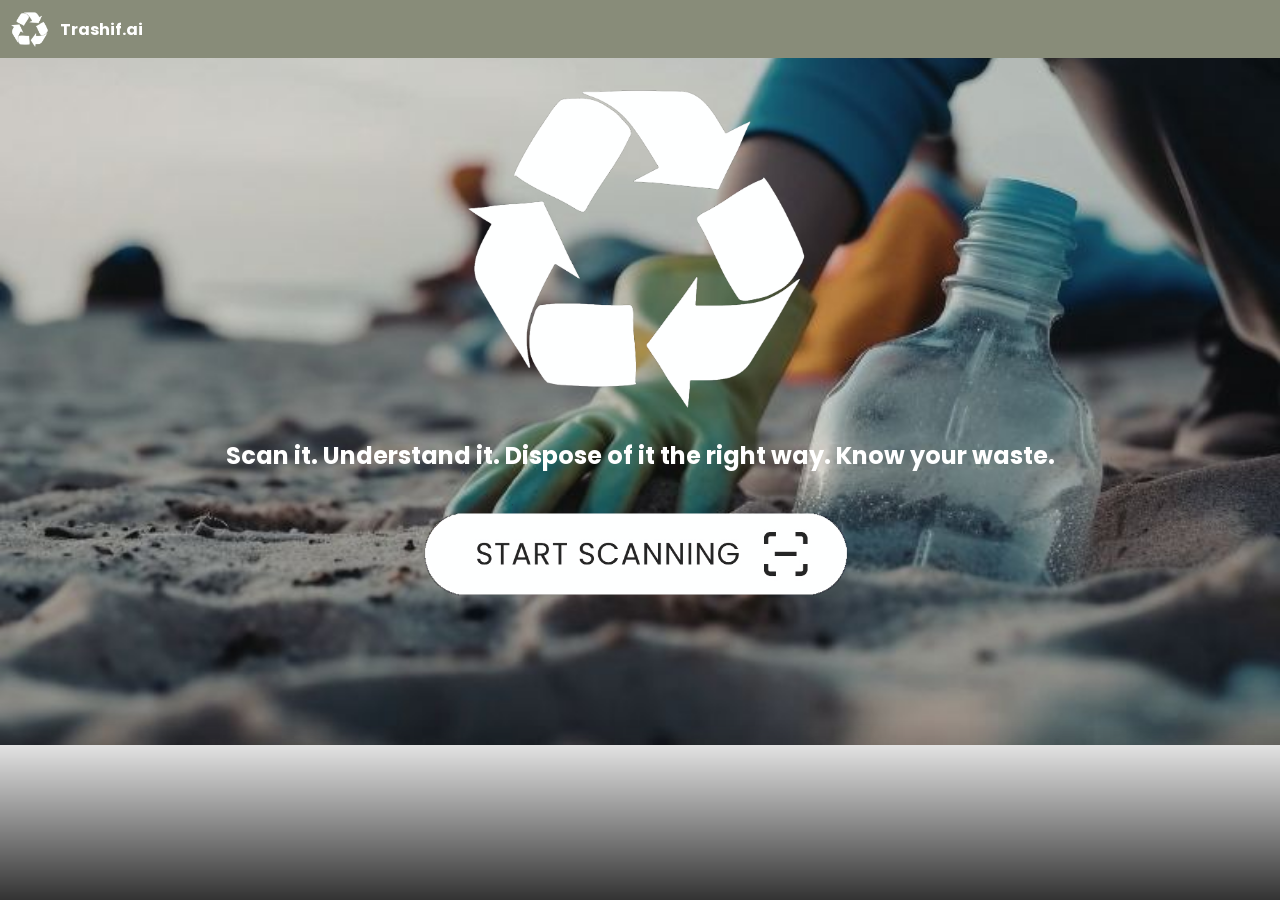
<file: index.html>
<!DOCTYPE html>
<html lang="en">
<head>
  <meta charset="UTF-8">
  <meta name="viewport" content="width=device-width, initial-scale=1.0">
  <title>Trash Classifier</title>
  <link rel="stylesheet" href="homepage-style.css">
  <link href="https://fonts.googleapis.com/css2?family=Poppins:wght@400;600&display=swap" rel="stylesheet">
  <link rel="manifest" href="manifest.json" />

</head>
<body>
  
  <header>
  <img src="logo.png" class="header-icon">
<span>Trashif.ai</span>
  </header>
<div class="image-center">
<img src="logomain.png" class="center-block">
</div>
  <nav> <ul class="topnav">
    </ul>
  </nav>


  <main style="color: white;">
    <h2>Scan it. Understand it. Dispose of it the right way. Know your waste.</h2>
   
    <a href="TRASHIFY.html">
      <img src="ScanButton.png" style="width: 450px; height: 125px;">
    </a>
  </main>
  <script>
if ("serviceWorker" in navigator) {
  navigator.serviceWorker.register("service-worker.js")
    .then(() => console.log("Service Worker Registered"));
}
</script>
</body>
</html>
</file>
<file: homepage-style.css>
* {
  box-sizing: border-box;
}


body {
  font-family: 'Poppins', sans-serif;
  text-align: center;
  background-image: url("HomePageBackground.png");
  background-repeat: no-repeat;
  background-position: center; 
  background-size: cover;   
  margin: 0;
  padding: 0;
}

header {
  background: #888C79;
  color: #fff;
  padding: 10px;
  display: flex;
  align-items: center;
  justify-content: left;
  font-weight: bold;
}


.header-icon {
  width: 40px;
  margin-right: 10px;
}


ul.topnav {
  display: flex;
  list-style-type: none;
  margin: 0;
  padding: 0;
  background-color: #7BB274;
  justify-content: center;
}


ul.topnav li a {
  display: block;
  color: #f1f1f1;
  padding: 14px 16px;
  text-decoration: none;
  transition: 0.3s;
}


ul.topnav li a:hover {
  background-color: #dddddd;
  color: black;
}

main {
  color: #ffffff; 
}

.image-center {
  display: flex;
  justify-content: center;
  align-items: center;
  padding: 0;
  margin-top: 10px;
}


.center-block {
  height: 350px;           
  width: auto;             
}

body::after {
  content: "";
  position: fixed;
  bottom: 0;
  left: 0;
  width: 100%;
  height: 20vh; 
  background: linear-gradient(to top, rgba(0, 0, 0, 0.8), transparent);
  pointer-events: none; 
  z-index: 999; 
}
</file>
